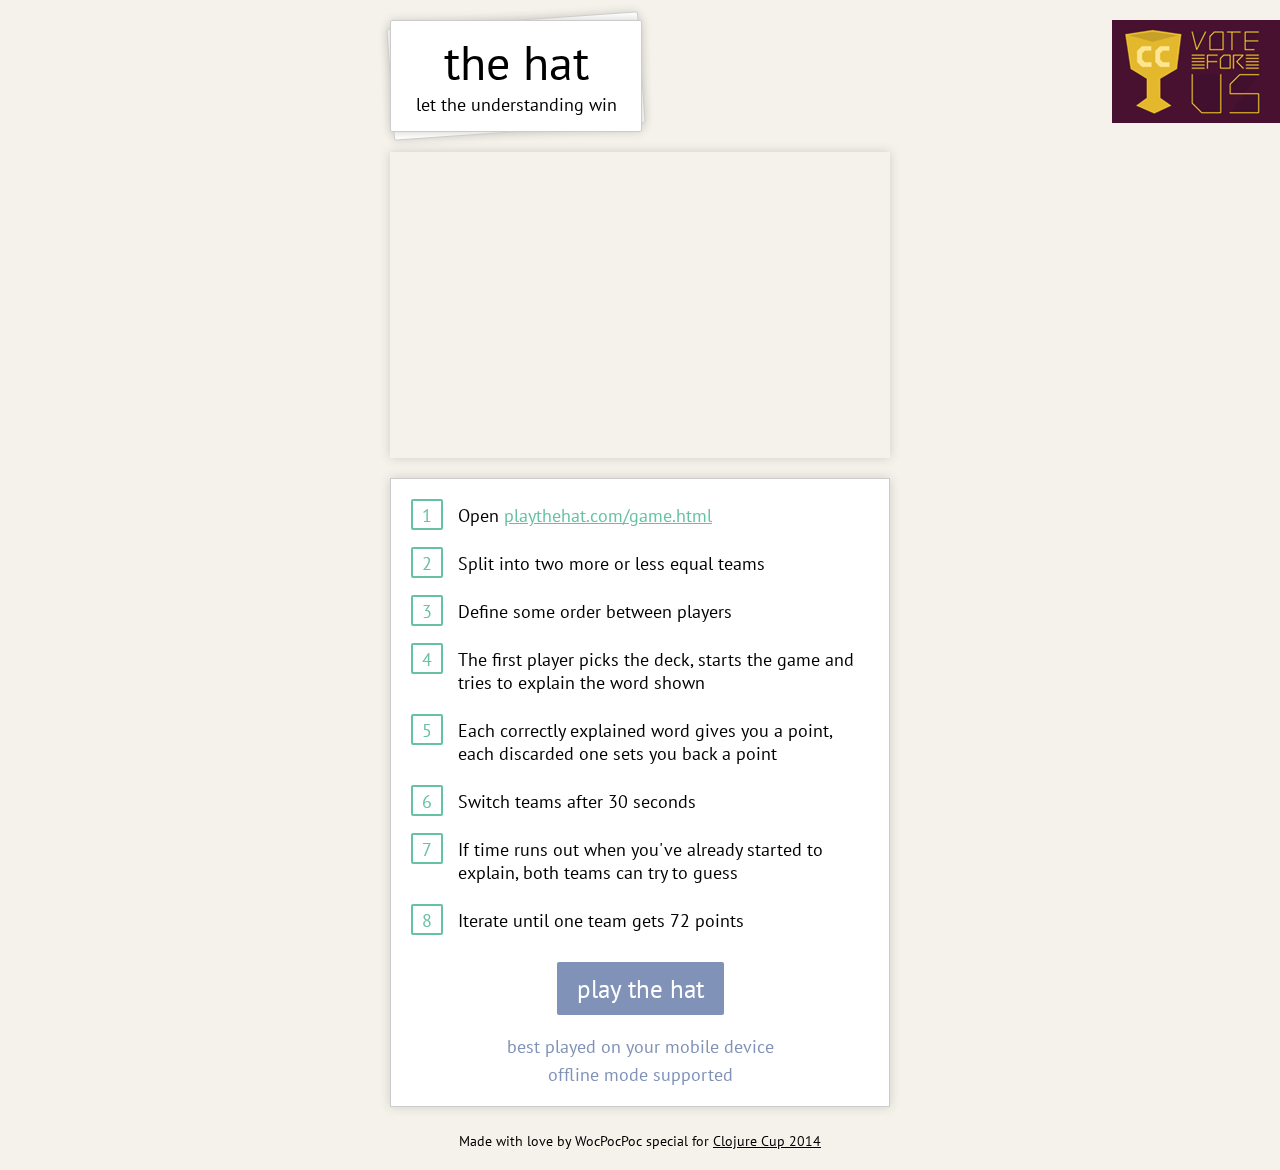
<file: resources/public/landing.html>
<html>
  <head>
      <title>The Hat</title>
      <link href="css/normalize.css" rel="stylesheet" type="text/css" />
      <link href="css/style.css" rel="stylesheet" type="text/css" />
      <link href="css/iconFont.css" rel="stylesheet" type="text/css" />
      <link href="css/animate.css" rel="stylesheet" type="text/css" />
      <link href='http://fonts.googleapis.com/css?family=PT+Sans&subset=latin,cyrillic' rel='stylesheet' type='text/css'>
      <meta name="apple-mobile-web-app-capable" content="yes">
      <meta name="viewport" content="width=device-width, initial-scale=1.0, minimum-scale=1.0, maximum-scale=1.0, user-scalable=yes" />
  </head>
  <body>
      <div class="body">

          <div class="logo rotated">
              <h1>the hat</h1>
              <h2>let the understanding win</h2>
          </div>

          <div class="logo">
              <h1>the hat</h1>
              <h2>let the understanding win</h2>
          </div>

          <div class="videoWrapper">
              <iframe src="//player.vimeo.com/video/107412529" frameborder="0" webkitallowfullscreen mozallowfullscreen allowfullscreen></iframe>
          </div>

          <div class="steps">
              <div class="step">
                  <div class="num">1</div>
                  <div class="info">Open
                      <span class="desktop"><a href="http://playthehat.com/game.html">playthehat.com/game.html</a></span>
                      <span class="mobile"><a href="http://playthehat.com/game.html">/game.html</a></span>
                  </div>
              </div>

              <div class="step">
                  <div class="num">2</div>
                  <div class="info">Split into two more or less equal teams</div>
              </div>

              <div class="step">
                  <div class="num">3</div>
                  <div class="info">Define some order between players</div>
              </div>

              <div class="step">
                  <div class="num">4</div>
                  <div class="info">The first player picks the deck, starts the game and tries to explain the word shown</div>
              </div>

              <div class="step">
                  <div class="num">5</div>
                  <div class="info">Each correctly explained word gives you a point, each discarded one sets you back a point</div>
              </div>

              <div class="step">
                  <div class="num">6</div>
                  <div class="info">Switch teams after 30 seconds</div>
              </div>

              <div class="step">
                  <div class="num">7</div>
                  <div class="info">If time runs out when you've already started to explain, both teams can try to guess</div>
              </div>

              <div class="step">
                  <div class="num">8</div>
                  <div class="info">Iterate until one team gets 72 points</div>
              </div>

              <div class="button">
                  <a class="inner" href="http://playthehat.com/game.html">play the hat</a>
              </div>
              <div style="padding-top: 15px;">
                  <div class="additional desktop">best played on your mobile device</div>
                  <div class="additional">offline mode supported</div>
              </div>
          </div>

          <div class="footer">
              Made with love by WocPocPoc special for <a href="http://clojurecup.com/">Clojure Cup 2014</a>
          </div>
      </div>

      <a target="_blank" class="vote" href="https://clojurecup.com/#/apps/thehat"><img src="img/vote.png" /></a>
  </body>
</html>
</file>
<file: resources/public/css/style.css>
body {
  background-color: #f5f2eb;
  font-size: 14px;
  font-family: 'PT Sans', sans-serif;
  text-align: center;
}

body.portrait {
}

body.landscape {
}

.small {
  font-size: 50%;
}

.buttons .small {
  margin-bottom: 15px;
}

/* Index */

.body {
  font-size: 18px;
}

.body a {
  color: #66c2a5;
}

.body a:hover {
  text-decoration: none;
}

.body .videoWrapper {
	position: relative;
	padding-bottom: 56.25%; /* 16:9 */
	padding-top: 25px;
	height: 0;
}

.body .videoWrapper iframe {
	position: absolute;
	top: 0;
	left: 0;
	width: 100%;
	height: 100%;
  box-shadow: 0 0 10px #cfcdc6;
}

.body .logo {
  background-color: white;
  border-radius: 2px;
  border: 1px solid #ccc;
  box-shadow: 0 0 10px #cfcdc6;
  width: 250px;
  margin-top: 20px;
  margin-bottom: 20px;
  padding-bottom: 15px;
}

.body .logo.rotated {
  z-index: -100000;
  position: absolute;
  -webkit-transform: translate3d(0,0,0) rotate(-4deg);
  transform: translate3d(0,0,0) rotate(-4deg);
}

.vote {
  position: fixed;
  top: 20px;
  right: 0px;
  text-decoration: none;
}

.body h1 {
  font-size: 48px;
  margin: 0px;
  margin-top: 10px;
  font-weight: normal;
}

.body h2 {
  margin: 0px;
  font-size: 18px;
  font-weight: normal;
}

.body .steps {
  background-color: white;
  border: 2px;
  border: 1px solid #ccc;
  box-shadow: 0 0 10px #cfcdc6;
  padding: 20px;
  margin-top: 20px;
}

.body .steps .step {
  margin-bottom: 20px;
}

.body .steps :last-child {
  margin: 0px;
}

.body .steps .step .num {
  float: left;
  width: 28px;
  height: 24px;
  border: 2px solid #66c2a5;
  padding-top: 3px;
  color: #66c2a5;
  border-radius: 2px;
}

.body .steps .step .info {
  overflow: hidden;
  text-align: left;
  padding-left: 15px;
  padding-top: 5px;
}

.footer {
  margin-top: 20px;
  padding-top: 5px;
  padding-bottom: 20px;
  color: black;
  font-size: 14px;
}

.footer a {
  color: black;
}

.body .button {
  text-align: center;
  padding-top: 20px;
  padding-bottom: 10px;
}

.body .button .inner {
  background-color: #8192b8;
  padding: 10px 20px;
  font-size: 140%;
  border-radius: 2px;
  color: white;
  text-decoration: none;
}

.body .additional {
  padding-top: 5px;
  color: #8192b8;
}

@media (max-width: 750px) {
  .vote {
    display: none;
  }

  .body {
    margin: 10%;
  }

  .body .logo {
    width: 100%;
  }

  .body .logo.rotated {
    display: none;
  }
}

@media (min-width: 750px) {
  .body {
    position: absolute;
    left: 50%;
    margin-left: -250px;
    width: 500px;
  }
}


/* Chooser */

@media (max-width: 750px) {
  .chooser {
    margin: 10%;
  }

  .chooser .title {
    font-size: 20px;
    margin-bottom: 10%;
  }

  .chooser .chooser-inner {

  }

  .chooser .pack {
    cursor: pointer;
    position: relative;
    width: 100%;
    height: 30%;
    color: white;
    margin-bottom: 5%;
  }

  .chooser .pack .inside {
    position: absolute;
    background-color: white;
    border-radius: 2px;
    border: 1px solid #ccc;
    box-shadow: 0 0 10px #cfcdc6;
    display: table;
    width: 100%;
    height: 100%;
    z-index: 100;
  }

  .chooser .pack .word {
    font-size: 32px;
    display: table-cell;
    vertical-align: middle;
  }

  .chooser .pack .inside.rotated {
    -webkit-transform: rotate(4deg);
    transform: rotate(4deg);
    z-index: -100;
  }

  .mobile {

  }

  .desktop {
    display: none;
  }
}

@media (min-width: 750px) {
  .chooser {
    position: absolute;
    left: 50%;
    top: 50%;
    margin-top: -15%;
    margin-left: -250px;
    width: 500px;
    height: 350px;
  }

  .chooser .title {
    display: block;
    position: absolute;
    width: 100%;
    top: -60px;
    font-size: 22px;
  }

  .chooser .chooser-inner {
    -webkit-column-count: 2;
    -moz-column-count: 2;
    column-count: 2;
  }

  .chooser .pack {
    cursor: pointer;
    width: 100%;
    height: 140px;
    display: table;
    text-align: center;
    background-color: white;
    border-radius: 2px;
    border: 1px solid #ccc;
    box-shadow: 0 0 10px #cfcdc6;
    margin-bottom: 10px;
  }

  .chooser .pack .inside {
    display: table-cell;
    vertical-align: middle;
    width: 100%;
    text-align: center;
    color: white;
    z-index: 100;
  }

  .chooser .pack .inside.rotated {
    display: none;
  }

  .chooser .pack .word {
    font-size: 32px;
    line-height: 32px;
  }

  .mobile {
    display: none;
  }

  .desktop {

  }
}


/* Game */

.game .card-inner {
  background-color: white;
  border-radius: 2px;
  border: 1px solid #ccc;
  box-shadow: 0 0 10px #cfcdc6;
  font-size: 32px;
  display: table;
}

.game .word {
  display: table-cell;
  vertical-align: middle;
  padding-top: 70px;
}

body.landscape .game .word {
  padding-top: 10px;
}

.game .word .buttons {
  margin-top: 70px;
}

body.landscape .game .word .buttons {
  margin-top: 10px;
}

.game .word .buttons span.icon {
  color: white;
  padding: 15px;
  border-radius: 2px;
  cursor: pointer;
}

.game .word .buttons .bt-wrong {
  background-color: #fc8d62;
}

.bt-wrong:active {
  background-color: #a65a3c;
}

.game .teams div, .game .time .progress {
  font-family: 'PT Sans Caption', sans-serif;
  color: white;
  text-align: right;
  font-size: 13px;
  -webkit-transition: -webkit-transform 0.25s;
  transition: transform 0.25s;
  -webkit-transition-timing-function: ease;
  transition-timing-function: ease;
}

.game .teams div span.label, .game .time .progress span.label {
  margin-right: 4px;
}

.game .teams .team {
  clear: both;
  overflow: hidden;
}

.game .teams .team.inactive .arrow .icon-arrow-right {
  display: none;
}

.game .teams .team .arrow {
  width: 7%;
  float: left;
  font-size: 10px;
  padding-top: 4px;
  color: white;
  height: 14px;
  border-width: 0px;
  margin: 0px;
  position: absolute;
  z-index: 100;
}

.game .teams .team .arrow span.icon-arrow-right {
  padding-right: 2px;
}

.game .teams .team .score {
  float: left;
  width: 100%;
  z-index: -100;
  height: 18px;
}

.game .teams .team .arrow.arrow-0, .game .word .buttons .bt-right-team-0 {
  background-color: #8192b8;
}

.bt-right-team-0:active {
  background-color: #5f6a84;
}

.game .teams .team .arrow.arrow-1, .game .word .buttons .bt-right-team-1 {
  background-color: #98c44d;
}

.bt-right-team-1:active {
  background-color: #58732c;
}

.game .teams .team .score-0 {
  background-color: #8da0cb;
}

.game .teams .team .score-1 {
  background-color: #a6d854;
}

.winner-team-0 {
  color: #8da0cb;
}

.winner-team-1 {
  color: #a6d854;
}

.game .time {
  height: 20px;
  overflow: hidden;
}

@media (max-width: 750px) {
  .game { }

  .game .card-inner {
    left: 10%;
    top: 15%;
    position: absolute;
    width: 80%;
    height: 70%;
    text-align: center;
    max-width: 650px;
    max-height: 650px;
    z-index: 100;
  }

  .game .card-rotated {
    -webkit-transform: translate3d(0,0,0) rotate(4deg);
    transform: translate3d(0,0,0) rotate(4deg);
    z-index: -100;
  }

  .game .time, .game .teams {
    position: absolute;
    width: 100%;
    text-align: center;
  }

  .game .teams {
    position: absolute;
    bottom: 0px;
  }
}

@media (min-width: 750px) {
  .game {
    left: 50%;
    top: 20%;
    height: 460px;
    position: absolute;
  }

  .game .card-inner {
    width: 500px;
    margin-left: -250px;
    height: 300px;
    text-align: center;
    max-width: 500px;
    max-height: 500px;
    z-index: 100;
    position: absolute;
    top: 70px;
  }

  .game .card-rotated {
    position: absolute;
    -webkit-transform: rotate(4deg);
    transform: rotate(4deg);
    z-index: -100;
  }

  .game .time, .game .teams {
    width: 500px;
    margin-bottom: 50px;
    background-color: transparent;
    margin-left: -250px;
    text-align: center;
    max-width: 500px;
    position: absolute;
  }

  .game .teams {
    margin-top: 50px;
    margin-bottom: 0px;
    bottom: 0px;
  }

  .card-placeholder {
    height: 372px;
  }
}


/* Round finished */

.finished {
  cursor: pointer;
  position: absolute;
  top: 10%;
/*  margin-top: 3em;*/
  width: 80%;
  margin-left: 10%;
  margin-right: 10%;
  height: 100%;
  font-size: 32px;
}

.finished div {
  margin-bottom: 20px;
}

.finished div.big {
  font-size: 300%;
}

.finished div.small {
  font-size: 60%;
}

.sharing-inner {
  height: 20px;
}

/*
new styles
FIXME(Dmitry): clean up styles above
FIXME(Dmitry): remove/trim animate.css
*/

body.game-body {
  /* NOTE(Dmitry): this helps with flashing scroll on card animation */
  overflow: hidden;
  user-select: none;
  -moz-user-select: none;
  -webkit-user-select: none;
  -webkit-touch-callout: none;
}

.keyframe-animated {
  -webkit-animation-duration: 0.35s;
          animation-duration: 0.35s;
  -webkit-animation-fill-mode: both;
          animation-fill-mode: both;
}

@-webkit-keyframes dropInDown {
  0% {
    opacity: 0;
    -webkit-transform: translate3d(0, -3000px, 0);
  }
  100% {
    -webkit-transform: none;
  }
}

@keyframes dropInDown {
  0% {
    opacity: 0;
    transform: translate3d(0, -3000px, 0);
  }
  100% {
    transform: none;
  }
}

@-webkit-keyframes goAwayLeft {
  0% {
    -webkit-transform: none;
  }
  100% {
    -webkit-transform: translate3d(-3000px, 0, 0);
    opacity: 0;
  }
}

@keyframes goAwayLeft {
  0% {
    transform: none;
  }
  100% {
    transform: translate3d(-3000px, 0, 0);
    opacity: 0;
  }
}

@-webkit-keyframes goAwayRight {
  0% {
    -webkit-transform: none;
  }
  100% {
    -webkit-transform: translate3d(3000px, 0, 0);
    opacity: 0;
  }
}

@keyframes goAwayRight {
  0% {
    transform: none;
  }
  100% {
    opacity: 0;
    transform: translate3d(3000px, 0, 0);
  }
}

.card-enter {
  -webkit-animation-timing-function: easeOut;
          animation-timing-function: easeOut;
  -webkit-animation-duration: 0.25s;
          animation-duration: 0.25s;
  -webkit-animation-name: dropInDown;
          animation-name: dropInDown;
}

.card-leave.wrong {
  z-index: -50;
  -webkit-animation-timing-function: easeIn;
          animation-timing-function: easeIn;
  -webkit-animation-duration: 0.5s;
          animation-duration: 0.5s;
  -webkit-animation-name: goAwayLeft;
          animation-name: goAwayLeft;
}

.card-leave.right {
  z-index: -50;
  -webkit-transition-timing-function: easeIn;
  transition-timing-function: easeIn;
  -webkit-animation-duration: 0.5s;
          animation-duration: 0.5s;
  -webkit-animation-name: goAwayRight;
          animation-name: goAwayRight;
}

@-webkit-keyframes progressRunDown {
  0% {
    -webkit-transform: translate3d(0, 0, 0);
    background-color: #66c2a5;
  }
  67% {
    -webkit-transform: translate3d(-67%, 0, 0);
    background-color: #66c2a5;
  }
  100% {
    -webkit-transform: translate3d(-100%, 0, 0);
    background-color: #fc662d;
  }
}

@keyframes progressRunDown {
  0% {
    transform: translate3d(0, 0, 0);
    background-color: #66c2a5;
  }
  67% {
    transform: translate3d(-67%, 0, 0);
    background-color: #66c2a5;
  }
  100% {
    transform: translate3d(-100%, 0, 0);
    background-color: #fc662d;
  }
}

.game .time .progress {
  width: 100%;
  transition: none;
  -webkit-animation-timing-function: linear;
  animation-timing-function: linear;
  -webkit-animation-fill-mode: both;
  animation-fill-mode: both;
  -webkit-animation-name: progressRunDown;
  animation-name: progressRunDown;
}

* {
  -webkit-tap-highlight-color: rgba(0,0,0,0);
}
</file>
<file: resources/public/css/iconFont.css>
@font-face {
  font-family: 'iconFont';
  src: url('../fonts/iconFont.eot');
  src: url('../fonts/iconFont.eot?#iefix') format('embedded-opentype'), url('../fonts/iconFont.woff') format('woff'), url('../fonts/iconFont.ttf') format('truetype'), url('../fonts/iconFont.svg#iconFont') format('svg');
  font-weight: normal;
  font-style: normal;
}
[data-icon]:before {
  font-family: 'iconFont';
  content: attr(data-icon);
  speak: none;
  font-weight: normal;
  font-variant: normal;
  text-transform: none;
  line-height: 1;
  -webkit-font-smoothing: antialiased;
}
[class*="icon-"] {
  font-family: 'iconFont' !important;
  speak: none;
  font-style: normal;
  font-weight: normal !important;
  font-variant: normal;
  text-transform: none;
  text-decoration: inherit;
  line-height: 1;
  display: inline-block;
  vertical-align: -8%;
  -webkit-font-smoothing: antialiased;
  font-size: inherit;
}
[class*="icon-"].smaller {
  font-size: .7em;
  vertical-align: 6%;
}
[class*="icon-"].large {
  font-size: 1.2em;
  vertical-align: -10%;
}
.icon-newspaper:before {
  content: "\e001";
}
.icon-pencil:before {
  content: "\e002";
}
.icon-droplet:before {
  content: "\e003";
}
.icon-pictures:before {
  content: "\e004";
}
.icon-camera:before {
  content: "\e005";
}
.icon-music:before {
  content: "\e006";
}
.icon-film:before {
  content: "\e007";
}
.icon-camera-2:before {
  content: "\e008";
}
.icon-spades:before {
  content: "\e009";
}
.icon-clubs:before {
  content: "\e00a";
}
.icon-diamonds:before {
  content: "\e00b";
}
.icon-broadcast:before {
  content: "\e00c";
}
.icon-mic:before {
  content: "\e00d";
}
.icon-book:before {
  content: "\e00e";
}
.icon-file:before {
  content: "\e00f";
}
.icon-new:before {
  content: "\e010";
}
.icon-copy:before {
  content: "\e011";
}
.icon-folder:before {
  content: "\e012";
}
.icon-folder-2:before {
  content: "\e013";
}
.icon-tag:before {
  content: "\e014";
}
.icon-cart:before {
  content: "\e015";
}
.icon-basket:before {
  content: "\e016";
}
.icon-calculate:before {
  content: "\e017";
}
.icon-support:before {
  content: "\e018";
}
.icon-phone:before {
  content: "\e019";
}
.icon-mail:before {
  content: "\e01a";
}
.icon-location:before {
  content: "\e01b";
}
.icon-compass:before {
  content: "\e01c";
}
.icon-history:before {
  content: "\e01d";
}
.icon-clock:before {
  content: "\e01e";
}
.icon-bell:before {
  content: "\e01f";
}
.icon-calendar:before {
  content: "\e020";
}
.icon-printer:before {
  content: "\e021";
}
.icon-mouse:before {
  content: "\e022";
}
.icon-screen:before {
  content: "\e023";
}
.icon-laptop:before {
  content: "\e024";
}
.icon-mobile:before {
  content: "\e025";
}
.icon-cabinet:before {
  content: "\e026";
}
.icon-drawer:before {
  content: "\e027";
}
.icon-drawer-2:before {
  content: "\e028";
}
.icon-box:before {
  content: "\e029";
}
.icon-box-add:before {
  content: "\e02a";
}
.icon-box-remove:before {
  content: "\e02b";
}
.icon-download:before {
  content: "\e02c";
}
.icon-upload:before {
  content: "\e02d";
}
.icon-database:before {
  content: "\e02e";
}
.icon-flip:before {
  content: "\e02f";
}
.icon-flip-2:before {
  content: "\e030";
}
.icon-undo:before {
  content: "\e031";
}
.icon-redo:before {
  content: "\e032";
}
.icon-forward:before {
  content: "\e033";
}
.icon-reply:before {
  content: "\e034";
}
.icon-reply-2:before {
  content: "\e035";
}
.icon-comments:before {
  content: "\e036";
}
.icon-comments-2:before {
  content: "\e037";
}
.icon-comments-3:before {
  content: "\e038";
}
.icon-comments-4:before {
  content: "\e039";
}
.icon-comments-5:before {
  content: "\e03a";
}
.icon-user:before {
  content: "\e03b";
}
.icon-user-2:before {
  content: "\e03c";
}
.icon-user-3:before {
  content: "\e03d";
}
.icon-busy:before {
  content: "\e03e";
}
.icon-loading:before {
  content: "\e03f";
}
.icon-loading-2:before {
  content: "\e040";
}
.icon-search:before {
  content: "\e041";
}
.icon-zoom-in:before {
  content: "\e042";
}
.icon-zoom-out:before {
  content: "\e043";
}
.icon-key:before {
  content: "\e044";
}
.icon-key-2:before {
  content: "\e045";
}
.icon-locked:before {
  content: "\e046";
}
.icon-unlocked:before {
  content: "\e047";
}
.icon-wrench:before {
  content: "\e048";
}
.icon-equalizer:before {
  content: "\e049";
}
.icon-cog:before {
  content: "\e04a";
}
.icon-pie:before {
  content: "\e04b";
}
.icon-bars:before {
  content: "\e04c";
}
.icon-stats-up:before {
  content: "\e04d";
}
.icon-gift:before {
  content: "\e04e";
}
.icon-trophy:before {
  content: "\e04f";
}
.icon-diamond:before {
  content: "\e050";
}
.icon-coffee:before {
  content: "\e051";
}
.icon-rocket:before {
  content: "\e052";
}
.icon-meter-slow:before {
  content: "\e053";
}
.icon-meter-medium:before {
  content: "\e054";
}
.icon-meter-fast:before {
  content: "\e055";
}
.icon-dashboard:before {
  content: "\e056";
}
.icon-fire:before {
  content: "\e057";
}
.icon-lab:before {
  content: "\e058";
}
.icon-remove:before {
  content: "\e059";
}
.icon-briefcase:before {
  content: "\e05a";
}
.icon-briefcase-2:before {
  content: "\e05b";
}
.icon-cars:before {
  content: "\e05c";
}
.icon-bus:before {
  content: "\e05d";
}
.icon-cube:before {
  content: "\e05e";
}
.icon-cube-2:before {
  content: "\e05f";
}
.icon-puzzle:before {
  content: "\e060";
}
.icon-glasses:before {
  content: "\e061";
}
.icon-glasses-2:before {
  content: "\e062";
}
.icon-accessibility:before {
  content: "\e063";
}
.icon-accessibility-2:before {
  content: "\e064";
}
.icon-target:before {
  content: "\e065";
}
.icon-target-2:before {
  content: "\e066";
}
.icon-lightning:before {
  content: "\e067";
}
.icon-power:before {
  content: "\e068";
}
.icon-power-2:before {
  content: "\e069";
}
.icon-clipboard:before {
  content: "\e06a";
}
.icon-clipboard-2:before {
  content: "\e06b";
}
.icon-playlist:before {
  content: "\e06c";
}
.icon-grid-view:before {
  content: "\e06d";
}
.icon-tree-view:before {
  content: "\e06e";
}
.icon-cloud:before {
  content: "\e06f";
}
.icon-cloud-2:before {
  content: "\e070";
}
.icon-download-2:before {
  content: "\e071";
}
.icon-upload-2:before {
  content: "\e072";
}
.icon-upload-3:before {
  content: "\e073";
}
.icon-link:before {
  content: "\e074";
}
.icon-link-2:before {
  content: "\e075";
}
.icon-flag:before {
  content: "\e076";
}
.icon-flag-2:before {
  content: "\e077";
}
.icon-attachment:before {
  content: "\e078";
}
.icon-eye:before {
  content: "\e079";
}
.icon-bookmark:before {
  content: "\e07a";
}
.icon-bookmark-2:before {
  content: "\e07b";
}
.icon-star:before {
  content: "\e07c";
}
.icon-star-2:before {
  content: "\e07d";
}
.icon-star-3:before {
  content: "\e07e";
}
.icon-heart:before {
  content: "\e07f";
}
.icon-heart-2:before {
  content: "\e080";
}
.icon-thumbs-up:before {
  content: "\e081";
}
.icon-thumbs-down:before {
  content: "\e082";
}
.icon-plus:before {
  content: "\e083";
}
.icon-minus:before {
  content: "\e084";
}
.icon-help:before {
  content: "\e085";
}
.icon-help-2:before {
  content: "\e086";
}
.icon-blocked:before {
  content: "\e087";
}
.icon-cancel:before {
  content: "\e088";
}
.icon-cancel-2:before {
  content: "\e089";
}
.icon-checkmark:before {
  content: "\e08a";
}
.icon-minus-2:before {
  content: "\e08b";
}
.icon-plus-2:before {
  content: "\e08c";
}
.icon-enter:before {
  content: "\e08d";
}
.icon-exit:before {
  content: "\e08e";
}
.icon-loop:before {
  content: "\e08f";
}
.icon-arrow-up-left:before {
  content: "\e090";
}
.icon-arrow-up:before {
  content: "\e091";
}
.icon-arrow-up-right:before {
  content: "\e092";
}
.icon-arrow-right:before {
  content: "\e093";
}
.icon-arrow-down-right:before {
  content: "\e094";
}
.icon-arrow-down:before {
  content: "\e095";
}
.icon-arrow-down-left:before {
  content: "\e096";
}
.icon-arrow-left:before {
  content: "\e097";
}
.icon-arrow-up-2:before {
  content: "\e098";
}
.icon-arrow-right-2:before {
  content: "\e099";
}
.icon-arrow-down-2:before {
  content: "\e09a";
}
.icon-arrow-left-2:before {
  content: "\e09b";
}
.icon-arrow-up-3:before {
  content: "\e09c";
}
.icon-arrow-right-3:before {
  content: "\e09d";
}
.icon-arrow-down-3:before {
  content: "\e09e";
}
.icon-arrow-left-3:before {
  content: "\e09f";
}
.icon-menu:before {
  content: "\e0a0";
}
.icon-enter-2:before {
  content: "\e0a1";
}
.icon-backspace:before {
  content: "\e0a2";
}
.icon-backspace-2:before {
  content: "\e0a3";
}
.icon-tab:before {
  content: "\e0a4";
}
.icon-tab-2:before {
  content: "\e0a5";
}
.icon-checkbox:before {
  content: "\e0a6";
}
.icon-checkbox-unchecked:before {
  content: "\e0a7";
}
.icon-checkbox-partial:before {
  content: "\e0a8";
}
.icon-radio-checked:before {
  content: "\e0a9";
}
.icon-radio-unchecked:before {
  content: "\e0aa";
}
.icon-font:before {
  content: "\e0ab";
}
.icon-paragraph-left:before {
  content: "\e0ac";
}
.icon-paragraph-center:before {
  content: "\e0ad";
}
.icon-paragraph-right:before {
  content: "\e0ae";
}
.icon-paragraph-justify:before {
  content: "\e0af";
}
.icon-left-to-right:before {
  content: "\e0b0";
}
.icon-right-to-left:before {
  content: "\e0b1";
}
.icon-share:before {
  content: "\e0b2";
}
.icon-new-tab:before {
  content: "\e0b3";
}
.icon-new-tab-2:before {
  content: "\e0b4";
}
.icon-embed:before {
  content: "\e0b5";
}
.icon-code:before {
  content: "\e0b6";
}
.icon-bluetooth:before {
  content: "\e0b7";
}
.icon-share-2:before {
  content: "\e0b8";
}
.icon-share-3:before {
  content: "\e0b9";
}
.icon-mail-2:before {
  content: "\e0ba";
}
.icon-google:before {
  content: "\e0bb";
}
.icon-google-plus:before {
  content: "\e0bc";
}
.icon-google-drive:before {
  content: "\e0bd";
}
.icon-facebook:before {
  content: "\e0be";
}
.icon-instagram:before {
  content: "\e0bf";
}
.icon-twitter:before {
  content: "\e0c0";
}
.icon-feed:before {
  content: "\e0c1";
}
.icon-youtube:before {
  content: "\e0c2";
}
.icon-vimeo:before {
  content: "\e0c3";
}
.icon-flickr:before {
  content: "\e0c4";
}
.icon-picassa:before {
  content: "\e0c5";
}
.icon-dribbble:before {
  content: "\e0c6";
}
.icon-deviantart:before {
  content: "\e0c7";
}
.icon-github:before {
  content: "\e0c8";
}
.icon-github-2:before {
  content: "\e0c9";
}
.icon-github-3:before {
  content: "\e0ca";
}
.icon-github-4:before {
  content: "\e0cb";
}
.icon-github-5:before {
  content: "\e0cc";
}
.icon-git:before {
  content: "\e0cd";
}
.icon-github-6:before {
  content: "\e0ce";
}
.icon-wordpress:before {
  content: "\e0cf";
}
.icon-joomla:before {
  content: "\e0d0";
}
.icon-blogger:before {
  content: "\e0d1";
}
.icon-tumblr:before {
  content: "\e0d2";
}
.icon-yahoo:before {
  content: "\e0d3";
}
.icon-amazon:before {
  content: "\e0d4";
}
.icon-tux:before {
  content: "\e0d5";
}
.icon-apple:before {
  content: "\e0d6";
}
.icon-finder:before {
  content: "\e0d7";
}
.icon-android:before {
  content: "\e0d8";
}
.icon-windows:before {
  content: "\e0d9";
}
.icon-soundcloud:before {
  content: "\e0da";
}
.icon-skype:before {
  content: "\e0db";
}
.icon-reddit:before {
  content: "\e0dc";
}
.icon-linkedin:before {
  content: "\e0dd";
}
.icon-lastfm:before {
  content: "\e0de";
}
.icon-delicious:before {
  content: "\e0df";
}
.icon-stumbleupon:before {
  content: "\e0e0";
}
.icon-pinterest:before {
  content: "\e0e1";
}
.icon-xing:before {
  content: "\e0e2";
}
.icon-flattr:before {
  content: "\e0e3";
}
.icon-foursquare:before {
  content: "\e0e4";
}
.icon-paypal:before {
  content: "\e0e5";
}
.icon-yelp:before {
  content: "\e0e6";
}
.icon-libreoffice:before {
  content: "\e0e7";
}
.icon-file-pdf:before {
  content: "\e0e8";
}
.icon-file-openoffice:before {
  content: "\e0e9";
}
.icon-file-word:before {
  content: "\e0ea";
}
.icon-file-excel:before {
  content: "\e0eb";
}
.icon-file-powerpoint:before {
  content: "\e0ec";
}
.icon-file-zip:before {
  content: "\e0ed";
}
.icon-file-xml:before {
  content: "\e0ee";
}
.icon-file-css:before {
  content: "\e0ef";
}
.icon-html5:before {
  content: "\e0f0";
}
.icon-html5-2:before {
  content: "\e0f1";
}
.icon-css3:before {
  content: "\e0f2";
}
.icon-chrome:before {
  content: "\e0f3";
}
.icon-firefox:before {
  content: "\e0f4";
}
.icon-IE:before {
  content: "\e0f5";
}
.icon-opera:before {
  content: "\e0f6";
}
.icon-safari:before {
  content: "\e0f7";
}
.icon-IcoMoon:before {
  content: "\e0f8";
}
.icon-sunrise:before {
  content: "\e0f9";
}
.icon-sun:before {
  content: "\e0fa";
}
.icon-moon:before {
  content: "\e0fb";
}
.icon-sun-2:before {
  content: "\e0fc";
}
.icon-windy:before {
  content: "\e0fd";
}
.icon-wind:before {
  content: "\e0fe";
}
.icon-snowflake:before {
  content: "\e0ff";
}
.icon-cloudy:before {
  content: "\e100";
}
.icon-cloud-3:before {
  content: "\e101";
}
.icon-weather:before {
  content: "\e102";
}
.icon-weather-2:before {
  content: "\e103";
}
.icon-weather-3:before {
  content: "\e104";
}
.icon-lines:before {
  content: "\e105";
}
.icon-cloud-4:before {
  content: "\e106";
}
.icon-lightning-2:before {
  content: "\e107";
}
.icon-lightning-3:before {
  content: "\e108";
}
.icon-rainy:before {
  content: "\e109";
}
.icon-rainy-2:before {
  content: "\e10a";
}
.icon-windy-2:before {
  content: "\e10b";
}
.icon-windy-3:before {
  content: "\e10c";
}
.icon-snowy:before {
  content: "\e10d";
}
.icon-snowy-2:before {
  content: "\e10e";
}
.icon-snowy-3:before {
  content: "\e10f";
}
.icon-weather-4:before {
  content: "\e110";
}
.icon-cloudy-2:before {
  content: "\e111";
}
.icon-cloud-5:before {
  content: "\e112";
}
.icon-lightning-4:before {
  content: "\e113";
}
.icon-sun-3:before {
  content: "\e114";
}
.icon-moon-2:before {
  content: "\e115";
}
.icon-cloudy-3:before {
  content: "\e116";
}
.icon-cloud-6:before {
  content: "\e117";
}
.icon-cloud-7:before {
  content: "\e118";
}
.icon-lightning-5:before {
  content: "\e119";
}
.icon-rainy-3:before {
  content: "\e11a";
}
.icon-rainy-4:before {
  content: "\e11b";
}
.icon-windy-4:before {
  content: "\e11c";
}
.icon-windy-5:before {
  content: "\e11d";
}
.icon-snowy-4:before {
  content: "\e11e";
}
.icon-snowy-5:before {
  content: "\e11f";
}
.icon-weather-5:before {
  content: "\e120";
}
.icon-cloudy-4:before {
  content: "\e121";
}
.icon-lightning-6:before {
  content: "\e122";
}
.icon-thermometer:before {
  content: "\e123";
}
.icon-compass-2:before {
  content: "\e124";
}
.icon-none:before {
  content: "\e125";
}
.icon-Celsius:before {
  content: "\e126";
}
.icon-Fahrenheit:before {
  content: "\e127";
}
.icon-forrst:before {
  content: "\e128";
}
.icon-headphones:before {
  content: "\e129";
}
.icon-bug:before {
  content: "\e12a";
}
.icon-cart-2:before {
  content: "\e12b";
}
.icon-earth:before {
  content: "\e12c";
}
.icon-battery:before {
  content: "\e12d";
}
.icon-list:before {
  content: "\e12e";
}
.icon-grid:before {
  content: "\e12f";
}
.icon-alarm:before {
  content: "\e130";
}
.icon-location-2:before {
  content: "\e131";
}
.icon-pointer:before {
  content: "\e132";
}
.icon-diary:before {
  content: "\e133";
}
.icon-eye-2:before {
  content: "\e134";
}
.icon-console:before {
  content: "\e135";
}
.icon-location-3:before {
  content: "\e136";
}
.icon-move:before {
  content: "\e137";
}
.icon-gift-2:before {
  content: "\e138";
}
.icon-monitor:before {
  content: "\e139";
}
.icon-mobile-2:before {
  content: "\e13a";
}
.icon-switch:before {
  content: "\e13b";
}
.icon-star-4:before {
  content: "\e13c";
}
.icon-address-book:before {
  content: "\e13d";
}
.icon-shit:before {
  content: "\e13e";
}
.icon-cone:before {
  content: "\e13f";
}
.icon-credit-card:before {
  content: "\e140";
}
.icon-type:before {
  content: "\e141";
}
.icon-volume:before {
  content: "\e142";
}
.icon-volume-2:before {
  content: "\e143";
}
.icon-locked-2:before {
  content: "\e144";
}
.icon-warning:before {
  content: "\e145";
}
.icon-info:before {
  content: "\e146";
}
.icon-filter:before {
  content: "\e147";
}
.icon-bookmark-3:before {
  content: "\e148";
}
.icon-bookmark-4:before {
  content: "\e149";
}
.icon-stats:before {
  content: "\e14a";
}
.icon-compass-3:before {
  content: "\e14b";
}
.icon-keyboard:before {
  content: "\e14c";
}
.icon-award-fill:before {
  content: "\e14d";
}
.icon-award-stroke:before {
  content: "\e14e";
}
.icon-beaker-alt:before {
  content: "\e14f";
}
.icon-beaker:before {
  content: "\e150";
}
.icon-move-vertical:before {
  content: "\e151";
}
.icon-move-horizontal:before {
  content: "\e152";
}
.icon-steering-wheel:before {
  content: "\e153";
}
.icon-volume-3:before {
  content: "\e154";
}
.icon-volume-mute:before {
  content: "\e155";
}
.icon-play:before {
  content: "\e156";
}
.icon-pause:before {
  content: "\e157";
}
.icon-stop:before {
  content: "\e158";
}
.icon-eject:before {
  content: "\e159";
}
.icon-first:before {
  content: "\e15a";
}
.icon-last:before {
  content: "\e15b";
}
.icon-play-alt:before {
  content: "\e15c";
}
.icon-battery-charging:before {
  content: "\e160";
}
.icon-left-quote:before {
  content: "\e161";
}
.icon-right-quote:before {
  content: "\e162";
}
.icon-left-quote-alt:before {
  content: "\e163";
}
.icon-right-quote-alt:before {
  content: "\e164";
}
.icon-smiley:before {
  content: "\e165";
}
.icon-umbrella:before {
  content: "\e166";
}
.icon-info-2:before {
  content: "\e167";
}
.icon-chart-alt:before {
  content: "\e168";
}
.icon-at:before {
  content: "\e169";
}
.icon-hash:before {
  content: "\e16a";
}
.icon-pilcrow:before {
  content: "\e16b";
}
.icon-fullscreen-alt:before {
  content: "\e16c";
}
.icon-fullscreen-exit-alt:before {
  content: "\e16d";
}
.icon-layers-alt:before {
  content: "\e16e";
}
.icon-layers:before {
  content: "\e16f";
}
.icon-floppy:before {
  content: "\e170";
}
.icon-rainbow:before {
  content: "\e000";
}
.icon-air:before {
  content: "\e171";
}
.icon-home:before {
  content: "\e172";
}
.icon-spin:before {
  content: "\e173";
}
.icon-auction:before {
  content: "\e174";
}
.icon-dollar:before {
  content: "\e175";
}
.icon-dollar-2:before {
  content: "\e176";
}
.icon-coins:before {
  content: "\e177";
}
.icon-file-2:before {
  content: "\e186";
}
.icon-file-3:before {
  content: "\e187";
}
.icon-file-4:before {
  content: "\e188";
}
.icon-files:before {
  content: "\e189";
}
.icon-phone-2:before {
  content: "\e18a";
}
.icon-tablet:before {
  content: "\e18b";
}
.icon-monitor-2:before {
  content: "\e18c";
}
.icon-window:before {
  content: "\e18d";
}
.icon-tv:before {
  content: "\e18e";
}
.icon-camera-3:before {
  content: "\e18f";
}
.icon-image:before {
  content: "\e190";
}
.icon-open:before {
  content: "\e191";
}
.icon-sale:before {
  content: "\e192";
}
.icon-direction:before {
  content: "\e193";
}
.icon-medal:before {
  content: "\e194";
}
.icon-medal-2:before {
  content: "\e195";
}
.icon-satellite:before {
  content: "\e196";
}
.icon-discout:before {
  content: "\e197";
}
.icon-barcode:before {
  content: "\e198";
}
.icon-ticket:before {
  content: "\e199";
}
.icon-shipping:before {
  content: "\e19a";
}
.icon-globe:before {
  content: "\e19b";
}
.icon-anchor:before {
  content: "\e19c";
}
.icon-pop-out:before {
  content: "\e19d";
}
.icon-pop-in:before {
  content: "\e19e";
}
.icon-resize:before {
  content: "\e178";
}
.icon-battery-2:before {
  content: "\e179";
}
.icon-battery-3:before {
  content: "\e17a";
}
.icon-battery-4:before {
  content: "\e17b";
}
.icon-battery-5:before {
  content: "\e17c";
}
.icon-tools:before {
  content: "\e17d";
}
.icon-alarm-2:before {
  content: "\e17e";
}
.icon-alarm-cancel:before {
  content: "\e17f";
}
.icon-alarm-clock:before {
  content: "\e180";
}
.icon-chronometer:before {
  content: "\e181";
}
.icon-ruler:before {
  content: "\e182";
}
.icon-lamp:before {
  content: "\e183";
}
.icon-lamp-2:before {
  content: "\e184";
}
.icon-scissors:before {
  content: "\e185";
}
.icon-volume-4:before {
  content: "\e19f";
}
.icon-volume-5:before {
  content: "\e1a0";
}
.icon-volume-6:before {
  content: "\e1a1";
}
.icon-battery-full:before {
  content: "\e15f";
}
.icon-battery-empty:before {
  content: "\e15d";
}
.icon-battery-half:before {
  content: "\e15e";
}
.icon-zip:before {
  content: "\e1a2";
}
.icon-zip-2:before {
  content: "\e1a3";
}
.icon-play-2:before {
  content: "\e1a4";
}
.icon-pause-2:before {
  content: "\e1a5";
}
.icon-record:before {
  content: "\e1a6";
}
.icon-stop-2:before {
  content: "\e1a7";
}
.icon-next:before {
  content: "\e1a8";
}
.icon-previous:before {
  content: "\e1a9";
}
.icon-first-2:before {
  content: "\e1aa";
}
.icon-last-2:before {
  content: "\e1ab";
}
.icon-arrow-left-4:before {
  content: "\e1ac";
}
.icon-arrow-down-4:before {
  content: "\e1ad";
}
.icon-arrow-up-4:before {
  content: "\e1ae";
}
.icon-arrow-right-4:before {
  content: "\e1af";
}
.icon-arrow-left-5:before {
  content: "\e1b0";
}
.icon-arrow-down-5:before {
  content: "\e1b1";
}
.icon-arrow-up-5:before {
  content: "\e1b2";
}
.icon-arrow-right-5:before {
  content: "\e1b3";
}
.icon-cc:before {
  content: "\e1b4";
}
.icon-cc-by:before {
  content: "\e1b5";
}
.icon-cc-nc:before {
  content: "\e1b6";
}
.icon-cc-nc-eu:before {
  content: "\e1b7";
}
.icon-cc-nc-jp:before {
  content: "\e1b8";
}
.icon-cc-sa:before {
  content: "\e1b9";
}
.icon-cc-nd:before {
  content: "\e1ba";
}
.icon-cc-pd:before {
  content: "\e1bb";
}
.icon-cc-zero:before {
  content: "\e1bc";
}
.icon-cc-share:before {
  content: "\e1bd";
}
.icon-cc-share-2:before {
  content: "\e1be";
}
.icon-cycle:before {
  content: "\e1bf";
}
.icon-stop-3:before {
  content: "\e1c0";
}
.icon-stats-2:before {
  content: "\e1c1";
}
.icon-stats-3:before {
  content: "\e1c2";
}
</file>
